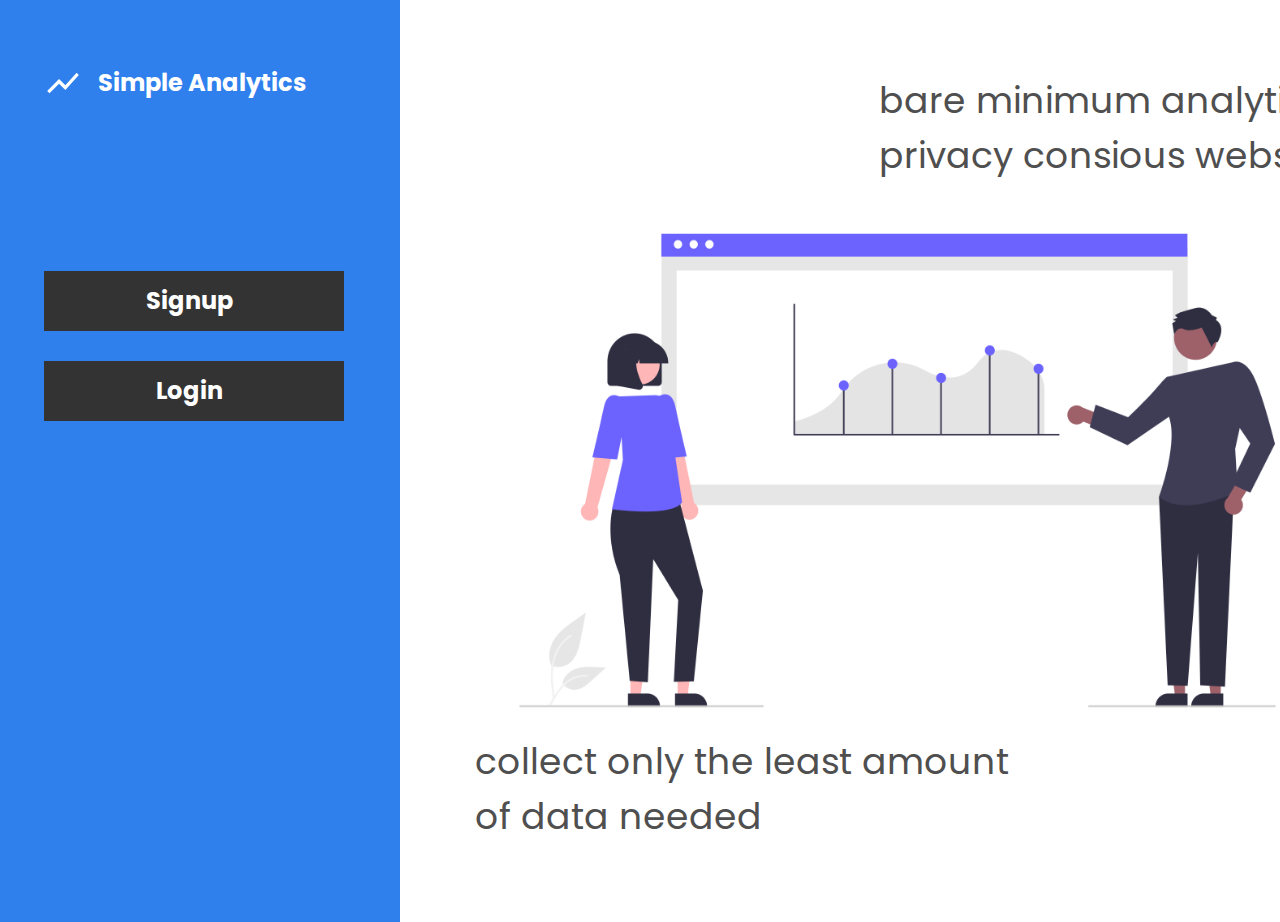
<file: index.html>
<!DOCTYPE html>
<html lang="en">
<head>
  <meta charset="UTF-8">
  <meta name="viewport" content="width=device-width, initial-scale=1.0">
  <link rel="preconnect" href="https://fonts.googleapis.com">
  <link rel="preconnect" href="https://fonts.googleapis.com">
  <link rel="preconnect" href="https://fonts.gstatic.com" crossorigin>
  <link href="https://fonts.googleapis.com/css2?family=Poppins:ital,wght@0,100;0,200;0,300;0,400;0,500;0,600;0,700;0,800;0,900;1,100;1,200;1,300;1,400;1,500;1,600;1,700;1,800;1,900&display=swap" rel="stylesheet">
  <title>Document</title>
  <link rel="stylesheet" href="style.css">
</head>
<body>
  <aside>
      <div class="aside-box">
        <a href="index.html">
          <div class="logo-name-box">
            <div class="logo-box">
              <svg xmlns="http://www.w3.org/2000/svg" width="38" height="38" viewBox="0 0 38 38" fill="none">
                <g clip-path="url(#clip0_1_5)">
                  <path d="M5.54169 29.2758L15.0417 19.76L21.375 26.0933L34.8334 10.9567L32.6009 8.72418L21.375 21.3433L15.0417 15.01L3.16669 26.9008L5.54169 29.2758Z" fill="white"/>
                </g>
                <defs>
                  <clipPath id="clip0_1_5">
                    <rect width="38" height="38" fill="white"/>
                  </clipPath>
                </defs>
              </svg>
            </div>
            <div class="name-box">
              <p class="name">
                Simple Analytics
              </p>
            </div>
          </div>
        </a>
        <div class="button">
          <a href="settings.html">
            <p class="signup">
              Signup
            </p>
          </a>
        </div>
        <div class="button-login">
          <a href="dashboard.html">
            <p class="login">
              Login
            </p>
          </a>
        </div>
      </div>
  </aside>
  <main>
    <div class="main-box">
      <div class="text-box-1">
        <p class="text">
          bare minimum analytics for privacy consious websites
        </p>
      </div>
      <div class="main-photo">
        <img src="media/mainphito.png" alt="main-photo" class="photo">
      </div>
      <div class="text-box-2">
        <p class="text">
          collect only the least amount of data needed
        </p>
      </div>
    </div>
  </main>
</body>
</html>
</file>
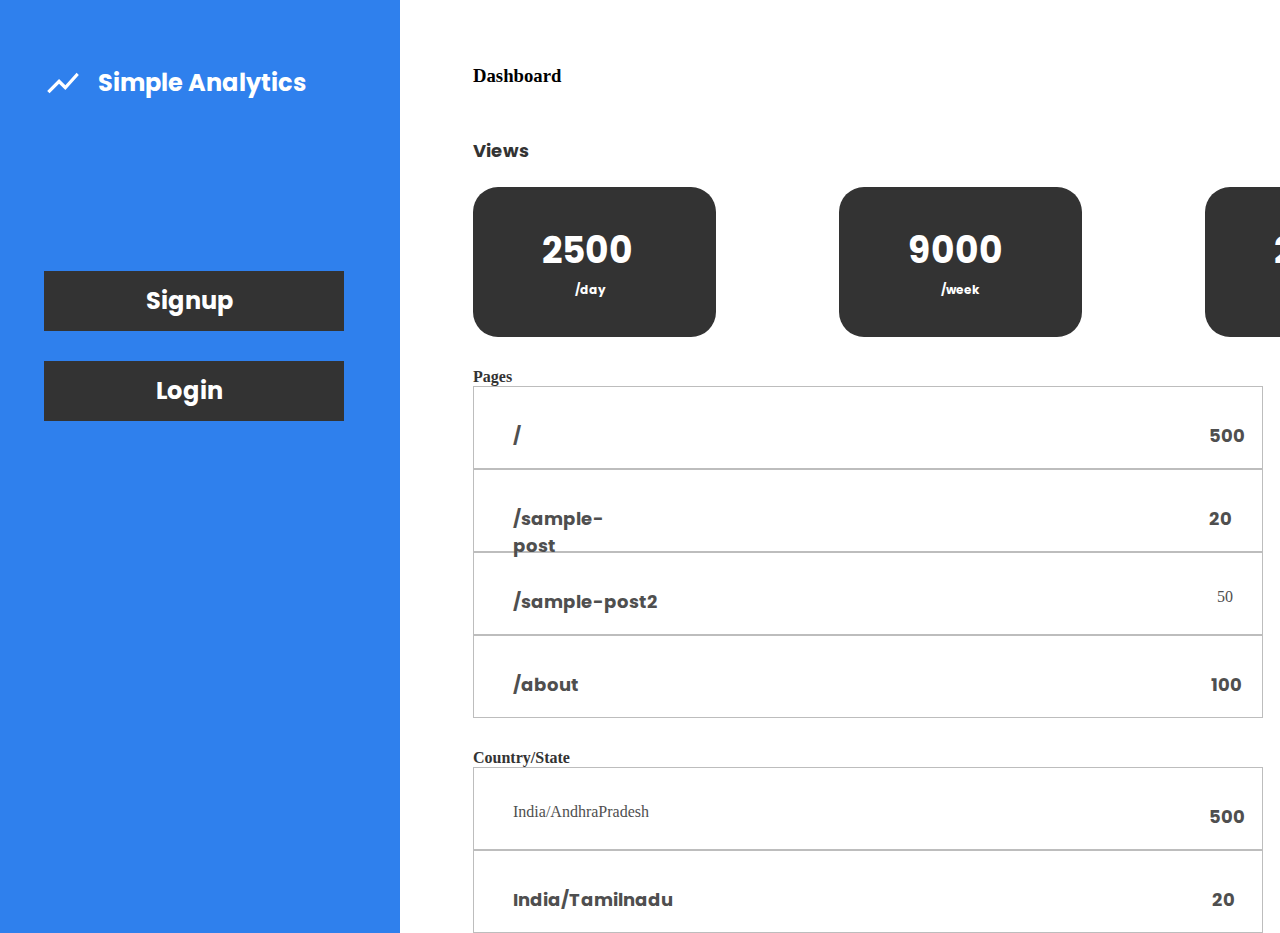
<file: dashboard.html>
<!DOCTYPE html>
<html lang="en">
<head>
    <meta charset="UTF-8">
    <meta name="viewport" content="width=device-width, initial-scale=1.0">
    <title>Document</title>
    <link rel="stylesheet" href="style.css">
    <link rel="preconnect" href="https://fonts.googleapis.com">
<link rel="preconnect" href="https://fonts.gstatic.com" crossorigin>
<link href="https://fonts.googleapis.com/css2?family=Kaushan+Script&family=Poppins:wght@400;700&family=Raleway:wght@300;900&family=Roboto:wght@700&display=swap" rel="stylesheet">
</head>
    <body>
        <aside>
            <div class="aside-box">
              <a href="index.html">
                <div class="logo-name-box">
                  <div class="logo-box">
                    <svg xmlns="http://www.w3.org/2000/svg" width="38" height="38" viewBox="0 0 38 38" fill="none">
                      <g clip-path="url(#clip0_1_5)">
                        <path d="M5.54169 29.2758L15.0417 19.76L21.375 26.0933L34.8334 10.9567L32.6009 8.72418L21.375 21.3433L15.0417 15.01L3.16669 26.9008L5.54169 29.2758Z" fill="white"/>
                      </g>
                      <defs>
                        <clipPath id="clip0_1_5">
                          <rect width="38" height="38" fill="white"/>
                        </clipPath>
                      </defs>
                    </svg>
                  </div>
                  <div class="name-box">
                    <p class="name">
                      Simple Analytics
                    </p>
                  </div>
                </div>
              </a>
      
              <div class="button">
                <a href="settings.html">
                  <p class="signup">
                    Signup
                  </p>
                </a>
              </div>
      
              <div class="button-login">
                <a href="dashboard.html">
                  <p class="login">
                    Login
                  </p>
                </a>
              </div>
            </div>
        </aside>
        <main>
            <div class="h3_dashboard">
                 <h3>Dashboard</h3>
            </div>
            <div class="h4_views">
                 <h4>Views</h4>
            </div>
            <div class="div_container">
                <div class="div_flex">
                    <div class="first_section">
                        <p class="p_top_1">2500</p>
                        <p class="p_1">/day</p>
                    </div>
                    <div class="second_section">
                        <p class="p_top_2">9000</p>
                        <p class="p_2">/week</p>
                    </div>
                    <div class="third_section">
                        <p class="p_top_3">23000</p>
                        <p class="p_3">/month</p>
                    </div>
                </div>
            </div>
            <div class="div_pages">
                <div class="h4_pages">
                    <h4>Pages</h4>
                </div>
                <div class="rectangle_1">
                    <div class="rect_1_1">
                       <p>/</p>
                    </div>
                    <div class="rect_1_2">
                       <p>500</p>
                    </div>
                </div>
                <div class="rectangle_2">
                    <div class="rect_2_1">
                       <p>/sample-post</p>
                    </div>
                    <div class="rect_2_2">
                       <p>20</p>
                    </div>
                </div>
                <div class="rectangle_3">
                    <div class="rect_3_1">
                       <p>/sample-post2</p>
                    </div>
                    <div class="rect_3_2">
                       <p>50</p>
                    </div>
                </div>
                <div class="rectangle_4">
                    <div class="rect_4_1">
                       <p>/about</p>
                    </div>
                    <div class="rect_4_2">
                       <p>100</p>
                    </div>
                </div>
            </div>
            <div class="div_country">
                <div class="h4_country">
                    <h4>Country/State</h4>
                </div>
                <div class="border_1">
                    <div class="border_1_1">
                       <p>India/AndhraPradesh</p>
                    </div>
                    <div class="border_1_2">
                       <p>500</p>
                    </div>
                </div>
                <div class="border_2">
                    <div class="border_2_1">
                       <p>India/Tamilnadu</p>
                    </div>
                    <div class="border_2_2">
                       <p>20</p>
                    </div>
                </div>
            </div>
        </main>
     </body>
</html>
</file>
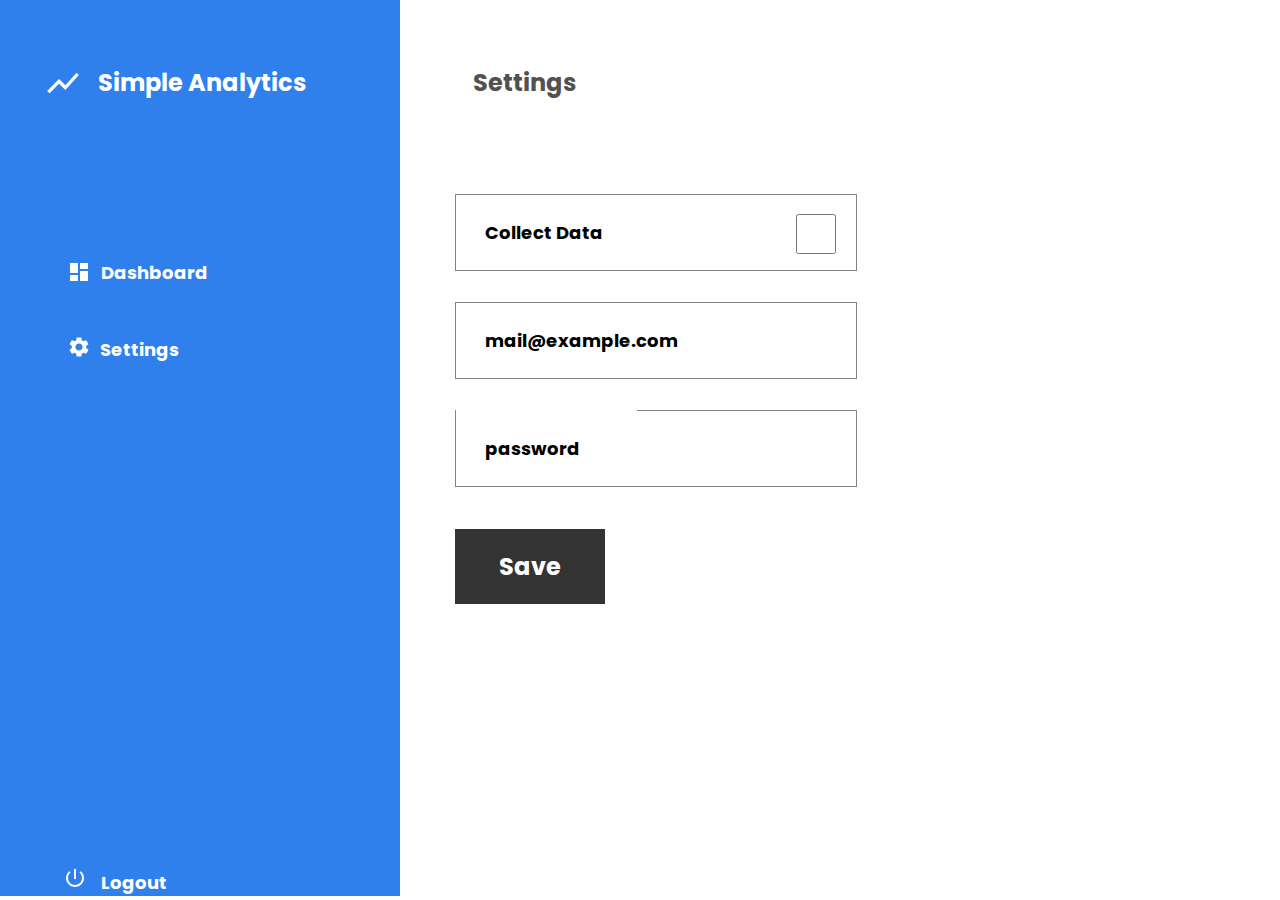
<file: settings.html>
<!DOCTYPE html>
<html lang="en">
<head>
  <meta charset="UTF-8">
  <meta name="viewport" content="width=device-width, initial-scale=1.0">
  <link rel="preconnect" href="https://fonts.googleapis.com">
  <link rel="preconnect" href="https://fonts.gstatic.com" crossorigin>
  <link href="https://fonts.googleapis.com/css2?family=Poppins:ital,wght@0,100;0,200;0,300;0,400;0,500;0,600;0,700;1,100;1,200;1,300;1,400;1,500;1,600&display=swap" rel="stylesheet">
  <title>Document</title>
  <link rel="stylesheet" href="style.css">
</head>
<body>
  <aside>
      <div class="aside-box">
        <a href="index.html">
          <div class="logo-name-box">
            <div class="logo-box">
              <svg xmlns="http://www.w3.org/2000/svg" width="38" height="38" viewBox="0 0 38 38" fill="none">
                <g clip-path="url(#clip0_1_5)">
                  <path d="M5.54169 29.2758L15.0417 19.76L21.375 26.0933L34.8334 10.9567L32.6009 8.72418L21.375 21.3433L15.0417 15.01L3.16669 26.9008L5.54169 29.2758Z" fill="white"/>
                </g>
                <defs>
                  <clipPath id="clip0_1_5">
                    <rect width="38" height="38" fill="white"/>
                  </clipPath>
                </defs>
              </svg>
            </div>
            <div class="name-box">
              <p class="name">
                Simple Analytics
              </p>
            </div>
          </div>
        </a>
        <a href="dashboard.html">
          <div class="dashboard-box">
            <div class="dashboard-logo">
              <svg xmlns="http://www.w3.org/2000/svg" width="24" height="24" viewBox="0 0 24 24" fill="none">
                <g clip-path="url(#clip0_3_3)">
                  <path d="M3 13H11V3H3V13ZM3 21H11V15H3V21ZM13 21H21V11H13V21ZM13 3V9H21V3H13Z" fill="white"/>
                </g>
                <defs>
                  <clipPath id="clip0_3_3">
                    <rect width="24" height="24" fill="white"/>
                  </clipPath>
                </defs>
              </svg>
            </div>
            <div class="dashboard-name">
              <p class="dashboard">
                Dashboard
              </p>
            </div>
          </div>
        </a>
        
        <a href="settings.html">
          <div class="settings-box">
            <div class="settings-logo">
              <svg xmlns="http://www.w3.org/2000/svg" width="24" height="24" viewBox="0 0 24 24" fill="none">
                <g clip-path="url(#clip0_3_48)">
                  <path d="M19.14 12.936C19.176 12.636 19.2 12.324 19.2 12C19.2 11.676 19.176 11.364 19.128 11.064L21.156 9.48C21.336 9.336 21.384 9.072 21.276 8.868L19.356 5.544C19.236 5.328 18.984 5.256 18.768 5.328L16.38 6.288C15.876 5.904 15.348 5.592 14.76 5.352L14.4 2.808C14.364 2.568 14.16 2.4 13.92 2.4H10.08C9.83998 2.4 9.64799 2.568 9.61199 2.808L9.25199 5.352C8.66398 5.592 8.12399 5.916 7.63199 6.288L5.24398 5.328C5.02798 5.244 4.77598 5.328 4.65598 5.544L2.73598 8.868C2.61598 9.084 2.66398 9.336 2.85598 9.48L4.88398 11.064C4.83598 11.364 4.79998 11.688 4.79998 12C4.79998 12.312 4.82398 12.636 4.87198 12.936L2.84398 14.52C2.66398 14.664 2.61598 14.928 2.72398 15.132L4.64398 18.456C4.76398 18.672 5.01598 18.744 5.23198 18.672L7.61998 17.712C8.12398 18.096 8.65198 18.408 9.23998 18.648L9.59999 21.192C9.64798 21.432 9.83998 21.6 10.08 21.6H13.92C14.16 21.6 14.364 21.432 14.388 21.192L14.748 18.648C15.336 18.408 15.876 18.084 16.368 17.712L18.756 18.672C18.972 18.756 19.224 18.672 19.344 18.456L21.264 15.132C21.384 14.916 21.336 14.664 21.144 14.52L19.14 12.936ZM12 15.6C10.02 15.6 8.39998 13.98 8.39998 12C8.39998 10.02 10.02 8.4 12 8.4C13.98 8.4 15.6 10.02 15.6 12C15.6 13.98 13.98 15.6 12 15.6Z" fill="white"/>
                </g>
                <defs>
                  <clipPath id="clip0_3_48">
                    <rect width="24" height="24" fill="white"/>
                  </clipPath>
                </defs>
              </svg>
            </div>
          <a href="settings.html">
            <div class="settings-name">
              <p class="settings">
                Settings
              </p>
            </div>
          </a>
          </div>
        </a>
  
        <a href="index.html">
          <div class="log-out-box">
            <div class="log-out-logo">
              <svg xmlns="http://www.w3.org/2000/svg" width="24" height="24" viewBox="0 0 24 24" fill="none">
                <g clip-path="url(#clip0_4_30)">
                  <path d="M13 3H11V13H13V3ZM17.83 5.17L16.41 6.59C17.99 7.86 19 9.81 19 12C19 15.87 15.87 19 12 19C8.13 19 5 15.87 5 12C5 9.81 6.01 7.86 7.58 6.58L6.17 5.17C4.23 6.82 3 9.26 3 12C3 16.97 7.03 21 12 21C16.97 21 21 16.97 21 12C21 9.26 19.77 6.82 17.83 5.17Z" fill="white"/>
                </g>
                <defs>
                  <clipPath id="clip0_4_30">
                    <rect width="24" height="24" fill="white"/>
                  </clipPath>
                </defs>
              </svg>
            </div>
      
           <a href="index.html"> 
            <p class="log-out">
              Logout
            </p>
           </a>
          </div>
        </a>
      </div>
    </aside>
  <main>
    <section>
      <h1 class="settings-header">
        Settings
      </h1>
      <form>
        <div class="form-box">
          <div class="checkbox">
          <div class=form-name>
            <label for="checkbox">Collect Data</label>
          </div>
          <input type="checkbox" placeholder="Collect Data" id="datacollect"/>
        </div>
        <div class="email">
          <div class="email-name">
            <label for="email">mail@example.com</label>
          </div>
          <input type="email" id="emailname"/>
        </div>
        <div class="password">
          <div class="password-name">
            <label for="password">password</label>
          </div>
          <input type="password" id="password"/>
        </div>
        </div>
      </form>
      <a href="index.html">
        <button>Save</button>
      </a>
  </main>
</body>
</html>
</file>
<file: style.css>
/*main-styles */
*{
  border:0px;
  margin: 0px;
  text-decoration: none;
}

body{
  display: flex;
}

.aside-box{
  width: 400px;
  height: 100%;
  background-color: #2F80ED;
}

.logo-name-box{
  display: flex;
  align-items: center;
}

.logo-box{
  width: 38px;
  height: 38px;
  margin-top: 64px;
  margin-left: 44px;
}

.name-box{
  width: 208px;
  height: 36px;
  margin-left: 16px;
  margin-top: 64px;
  align-items: center;
}

.name{
  color: #FFF;
  font-family: Poppins;
  font-size: 24px;
  font-style: normal;
  font-weight: 700;
  line-height: normal;
}

/*main-styles */

.button{
  margin-top: 169px;
  margin-left: 44px;
  width: 300px;
  height: 60px;
  background-color:#333;
}

.signup{
  color: #FFF;
  font-family: Poppins;
  font-size: 24px;
  font-style: normal;
  font-weight: 700;
  line-height: normal;
  padding-left: 102px;
  padding-top: 12px;
}

.button-login{
  margin-top: 30px;
  margin-left: 44px;
  margin-bottom: 501px;
  width: 300px;
  height: 60px;
  background-color:#333;
}

.login{
  color: #FFF;
  font-family: Poppins;
  font-size: 24px;
  font-style: normal;
  font-weight: 700;
  line-height: normal;
  padding-left: 112px;
  padding-top: 12px;
}

.main-box{
 position: relative;
}

.text-box-1{
  position: absolute;
  width: 561px;
  height: 108px;
  top: 73px;
  left: 479px;
  z-index: 1;
}

.text{
  color: #4F4F4F;
  font-family: Poppins;
  font-size: 36px;
  font-style: normal;
  font-weight: 400;
  line-height: normal;
}

.main-photo{
  position: absolute;
  width: 951px;
  height: 607px;
  top: 167px;
  left: 22px;
}

.photo{
  width: 951px;
  height: 607px;
  flex-shrink: 0;
}

.text-box-2{
  position: absolute;
  width: 561px;
  height: 108px;
  top: 734px;
  left: 75px;
  z-index: 1;
}
.h3_dashboard{
  width: 138px;
  height: 36px;
  margin-left: 73px;
  margin-top: 65px;
}
.h4_views{
  color: #333;
  margin-left: 73px;
  margin-top: 36px;
  font-family: Poppins;
  font-size: 18px;
  font-style: normal;
  font-weight: 700;
}
.div_flex{
  display: flex;
  justify-content: space-between;
  gap: 50px;
}
.first_section{
  margin-top: 23px;
  margin-left: 73px;
  width: 243px;
  height: 150px;
  border-radius: 25px;
  background: #333;
}
.p_top_1{
  padding-top: 36px;
  margin-left: 69px;
  color: #FFF;
  font-family: Poppins;
  font-size: 36px;
  font-style: normal;
  font-weight: 700;
}
.p_1{
  padding-top: 3px;
  padding-left: 102px;
  color: #FFF;
  font-family: Poppins;
  font-size: 12px;
  font-style: normal;
  font-weight: 700;
}
.second_section{
  margin-top: 23px;
  margin-left: 73px;
  width: 243px;
  height: 150px;
  border-radius: 25px;
  background: #333;
}
.p_top_2{
  padding-top: 36px;
  margin-left: 69px;
  color: #FFF;
  font-family: Poppins;
  font-size: 36px;
  font-style: normal;
  font-weight: 700;
}
.p_2{
  padding-top: 3px;
  padding-left: 102px;
  color: #FFF;
  font-family: Poppins;
  font-size: 12px;
  font-style: normal;
  font-weight: 700;
}
.third_section{
  margin-top: 23px;
  margin-left: 73px;
  width: 243px;
  height: 150px;
  border-radius: 25px;
  background: #333;
}
.p_top_3{
  padding-top: 36px;
  margin-left: 69px;
  color: #FFF;
  font-family: Poppins;
  font-size: 36px;
  font-style: normal;
  font-weight: 700;
}
.p_3{
  padding-top: 3px;
  padding-left: 102px;
  color: #FFF;
  font-family: Poppins;
  font-size: 12px;
  font-style: normal;
  font-weight: 700;
}
.h4_pages{
  margin-left: 73px;
  margin-top: 31px;
  color: #333;
}
.rectangle_1{
  display: flex;
  justify-content: space-between;
  gap: 687px;
  margin-left: 73px;
  padding-top: 16px;
  border: 1px solid #BDBDBD;
  background: #FFF;
  width: 788px;
  height: 65px;
  flex-shrink: 0;
}
.rect_1_1{
  margin-left: 39px;
  margin-top: 19px;
  color: #4F4F4F;
  font-family: Poppins;
  font-size: 18px;
  font-style: normal;
  font-weight: 700;
  line-height: normal;
}
.rect_1_2{
  margin-right: 17px;
  margin-top: 19px;
  color: #4F4F4F;
  font-family: Poppins;
  font-size: 18px;
  font-style: normal;
  font-weight: 700;
  line-height: normal;
}
.rectangle_2{
  display: flex;
  justify-content: space-between;
  gap: 566px;
  margin-left: 73px;
  padding-top: 16px;
  border: 1px solid #BDBDBD;
  background: #FFF;
  width: 788px;
  height: 65px;
  flex-shrink: 0;
}
.rect_2_1{
  margin-left: 39px;
  margin-top: 19px;
  color: #4F4F4F;
  font-family: Poppins;
  font-size: 18px;
  font-style: normal;
  font-weight: 700;
  line-height: normal;
}
.rect_2_2{
  margin-right: 30px;
  margin-top: 19px;
  color: #4F4F4F;
  font-family: Poppins;
  font-size: 18px;
  font-style: normal;
  font-weight: 700;
  line-height: normal;
}
.rectangle_3{
  display: flex;
  justify-content: space-between;
  gap: 556px;
  margin-left: 73px;
  padding-top: 16px;
  border: 1px solid #BDBDBD;
  background: #FFF;
  width: 788px;
  height: 65px;
  flex-shrink: 0;
}
.rect_3_1{
  margin-left: 39px;
  margin-top: 19px;
  color: #4F4F4F;
  font-family: Poppins;
  font-size: 18px;
  font-style: normal;
  font-weight: 700;
  line-height: normal;
}
.rect_3_2{
  margin-right: 29px;
  margin-top: 19px;
  color: #4F4F4F;
}
.rectangle_4{
  display: flex;
  justify-content: space-between;
  gap: 632px;
  margin-left: 73px;
  padding-top: 16px;
  border: 1px solid #BDBDBD;
  background: #FFF;
  width: 788px;
  height: 65px;
  flex-shrink: 0;
}
.rect_4_1{
  margin-left: 39px;
  margin-top: 19px;
  color: #4F4F4F;
  font-family: Poppins;
  font-size: 18px;
  font-style: normal;
  font-weight: 700;
  line-height: normal;
}
.rect_4_2{
  margin-right: 22px;
  margin-top: 19px;
  color: #4F4F4F;
  font-family: Poppins;
  font-size: 18px;
  font-style: normal;
  font-weight: 700;
  line-height: normal;
}
.h4_country{
  margin-left: 73px;
  margin-top: 31px;
  color: #333;
}
.border_1{
  display: flex;
  justify-content: space-between;
  gap: 494px;
  margin-left: 73px;
  padding-top: 16px;
  border: 1px solid #BDBDBD;
  background: #FFF;
  width: 788px;
  height: 65px;
  flex-shrink: 0;
}
.border_1_1{
  margin-left: 39px;
  margin-top: 19px;
  color: #4F4F4F;
}
.border_1_2{
  margin-right: 17px;
  margin-top: 19px;
  color: #4F4F4F;
  font-family: Poppins;
  font-size: 18px;
  font-style: normal;
  font-weight: 700;
  line-height: normal;
}
.border_2{
  display: flex;
  justify-content: space-between;
  gap: 539px;
  margin-left: 73px;
  padding-top: 16px;
  border: 1px solid #BDBDBD;
  background: #FFF;
  width: 788px;
  height: 65px;
  flex-shrink: 0;
}
.border_2_1{
  margin-left: 39px;
  margin-top: 19px;
  color: #4F4F4F;
  font-family: Poppins;
  font-size: 18px;
  font-style: normal;
  font-weight: 700;
  line-height: normal;
}
.border_2_2{
  margin-right: 30px;
  margin-top: 19px;
  color: #4F4F4F;
  font-family: Poppins;
  font-size: 18px;
  font-style: normal;
  font-weight: 700;
  line-height: normal;
  }
  /* This is Settings styles */


.nav-bar {
  background-color: #2F80ED;
  margin-top: 157px;
}
.nav-bar2 {
  background-color: #2F80ED;
  margin-top: 50px;
}
.nav-bar3 {
  background-color: #2F80ED;
  margin-top: 506px;
}

.icon-name-box {
  align-items: center;
}
.icon-box {
  width: 24px;
  height: 24px;
  margin-left: 67px;
  display: inline-block;
}
.navigation-box {
  align-items: center;
  display: inline-block;
}
.navigation-name {
  width: 156px;
  height: 16px;
  color: #FFF;
  font-family: Poppins;
  font-size: 18px;
  font-style: normal;
  font-weight: 700;
  line-height: normal;
}
.logout-box {
  align-items: center;
  display: inline-block;
}
.logout-name {
  width: 156px;
  height: 16px;
  color: #FFF;
  font-family: Poppins;
  font-size: 18px;
  font-style: normal;
  font-weight: 700;
  line-height: normal;
}
.settings-header {
  width: 102px;
  height: 36px;
  color: #515151;
  font-family: Poppins;
  font-size: 24px;
  font-style: normal;
  font-weight: 700;
  line-height: normal;
  margin-top: 65px;
  margin-left: 73px;
  margin-bottom: 93px;
}
.form-box {
  color: #000;
  font-family: Poppins;
  font-size: 18px;
  font-style: normal;
  font-weight: 700;
  line-height: normal;
  margin-left: 55px;
}
  .checkbox {
  width: 400px;
  height: 75px;
  border: 1px solid #828282;
  background: #FFF;
  margin-bottom: 31px;
}
.email {
  width: 400px;
  height: 75px;
  border: 1px solid #828282;
  background: #FFF;
  margin-bottom: 31px;
}
.password {
  width: 400px;
  height: 75px;
  border: 1px solid #828282;
  background: #FFF;
  margin-bottom: 42px;
}
button {
  font-family: Poppins;
  font-size: 24px;
  font-weight: 700;
  background-color: #333;
  color: #FFF;
  width: 150px;
  height: 75px;
  margin-left: 55px;
}
.dashboard-box{
  display: flex;
  align-items: center;
}
.dashboard-logo{
  width: 24px;
  height: 24px;
  margin-top: 155px;
  margin-left: 67px;
}
.dashboard-name{
  margin-left: 10px;
  margin-top: 157px; 
}
.dashboard{
  color: #FFF;
  font-family: Poppins;
  font-size: 18px;
  font-style: normal;
  font-weight: 700;
  line-height: normal;
}
  .settings-box{
  display: flex;
  align-items: center;
}
.settings-logo{
  width: 24px;
  height: 24px;
  margin-top: 44px;
  margin-left: 67px;
}
.settings-name{
  margin-left: 9px;
  margin-top: 50px;
}
.settings{
  color: #FFF;
  font-family: Poppins;
  font-size: 18px;
  font-style: normal;
  font-weight: 700;
  line-height: normal;
}
.log-out-box{
  display: flex;
  align-items: center;
}
.log-out-logo{
  margin-top: 496px;
  margin-left: 63px;
  width: 24px;
  height: 24px;
}
.log-out{
  color: #FFF;
  font-family: Poppins;
  font-size: 18px;
  font-style: normal;
  font-weight: 700;
  line-height: normal;
  margin-top: 506px;
  margin-left: 14px;
}
.form-name {
  margin-top: 24px;
  margin-left: 29px;
  margin-bottom: 24px;
  display: inline-block;
  vertical-align: middle;
}
#datacollect {
  width: 40px;
  height: 40px;
  border: 1px solid #4f4f4f;
  background: #FFF;
  margin-top: 19px;
  margin-left: 189px;
  margin-bottom: 16px;
  display: inline-block;
  vertical-align: middle;
}
.email-name {
  margin-top: 24px;
  margin-left: 29px;
  margin-bottom: 24px;
  display: inline-block;
  vertical-align: middle;
}
#emailname {
  margin-top: 24px;
  margin-bottom: 24px;
  display: inline-block;
  vertical-align: middle;
}
.password-name {
  margin-top: 24px;
  margin-left: 29px;
  margin-bottom: 24px;
  display: inline-block;
  vertical-align: middle;
}
#password {
  margin-top: 24px;
  margin-left: 29px;
  margin-bottom: 24px;
  display: inline-block;
  vertical-align: middle;
}
</file>
